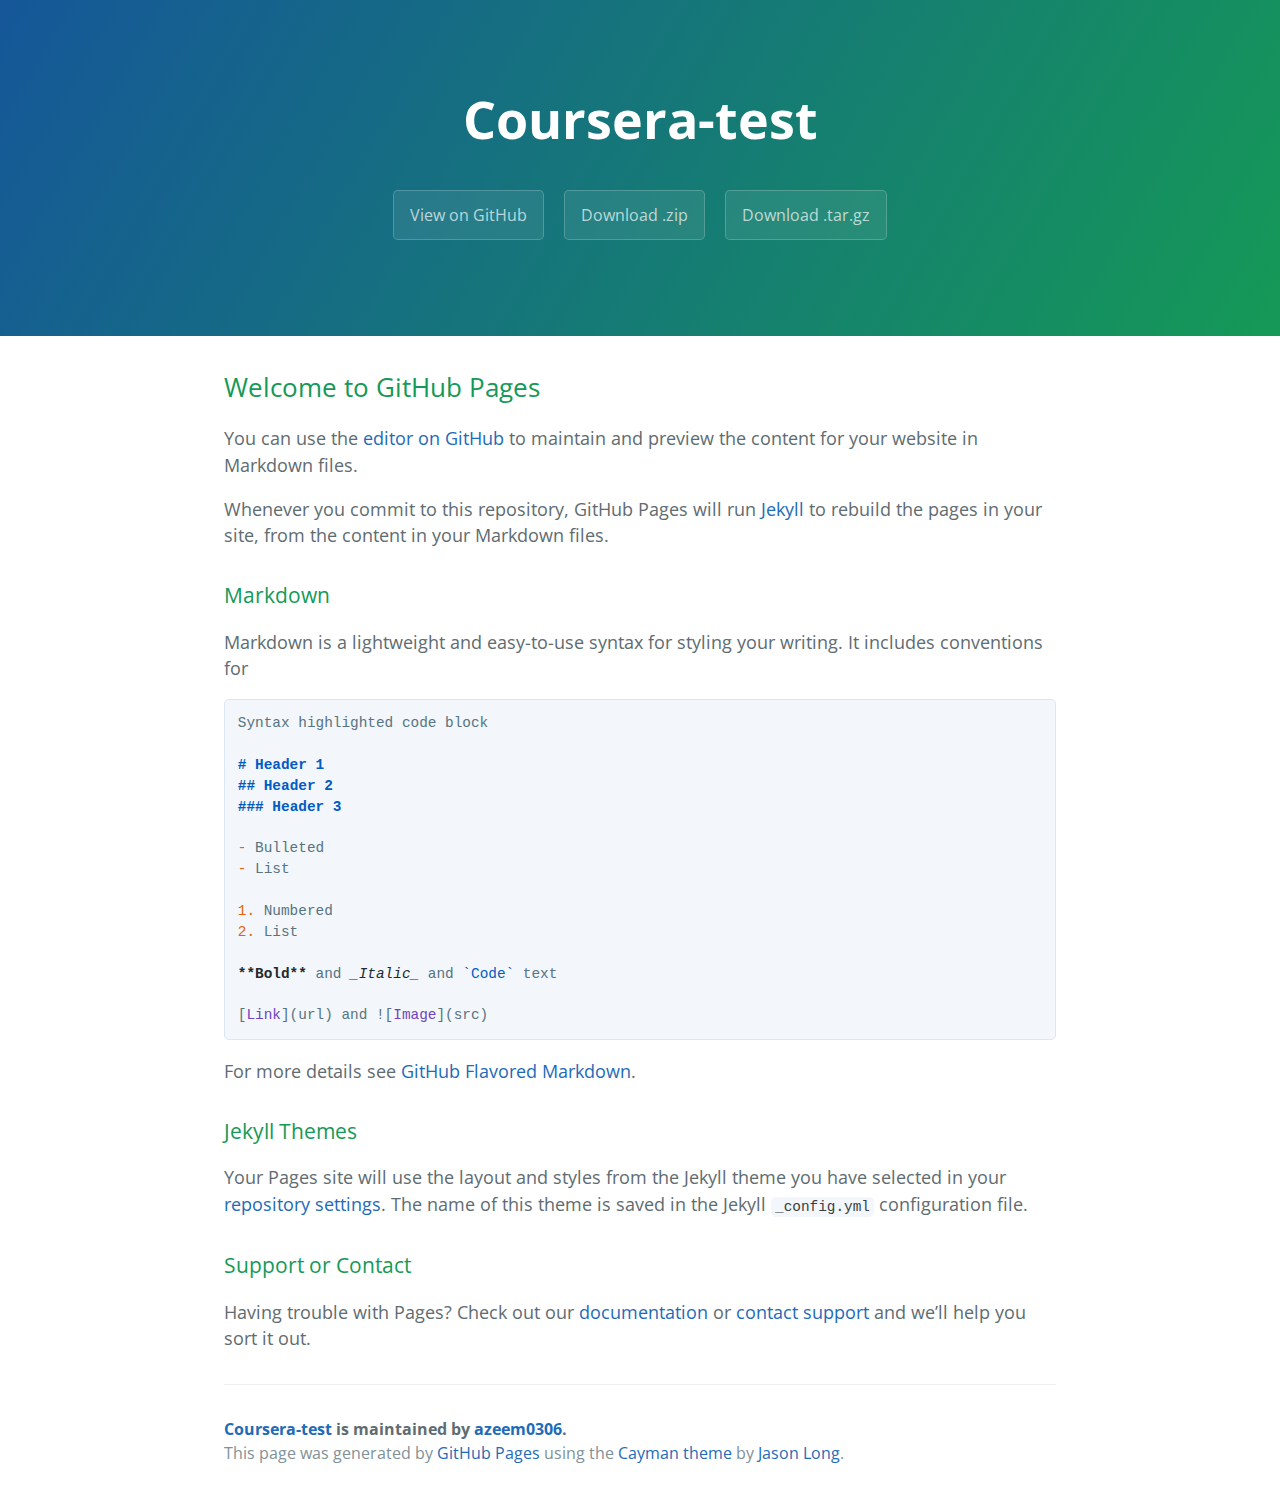
<file: index.html>
<!DOCTYPE html>
<html lang="en-us">
  <head>
    <meta charset="UTF-8">
    <title>Coursera-test by azeem0306</title>
    <meta name="viewport" content="width=device-width, initial-scale=1">
    <link rel="stylesheet" type="text/css" href="stylesheets/normalize.css" media="screen">
    <link href='https://fonts.googleapis.com/css?family=Open+Sans:400,700' rel='stylesheet' type='text/css'>
    <link rel="stylesheet" type="text/css" href="stylesheets/stylesheet.css" media="screen">
    <link rel="stylesheet" type="text/css" href="stylesheets/github-light.css" media="screen">
  </head>
  <body>
    <section class="page-header">
      <h1 class="project-name">Coursera-test</h1>
      <h2 class="project-tagline"></h2>
      <a href="https://github.com/azeem0306/coursera-test" class="btn">View on GitHub</a>
      <a href="https://github.com/azeem0306/coursera-test/zipball/master" class="btn">Download .zip</a>
      <a href="https://github.com/azeem0306/coursera-test/tarball/master" class="btn">Download .tar.gz</a>
    </section>

    <section class="main-content">
      <h2>
<a id="welcome-to-github-pages" class="anchor" href="#welcome-to-github-pages" aria-hidden="true"><span aria-hidden="true" class="octicon octicon-link"></span></a>Welcome to GitHub Pages</h2>
<p>You can use the <a href="https://github.com/azeem0306/coursera-test/edit/master/README.md">editor on GitHub</a> to maintain and preview the content for your website in Markdown files.</p>
<p>Whenever you commit to this repository, GitHub Pages will run <a href="https://jekyllrb.com/">Jekyll</a> to rebuild the pages in your site, from the content in your Markdown files.</p>
<h3>
<a id="markdown" class="anchor" href="#markdown" aria-hidden="true"><span aria-hidden="true" class="octicon octicon-link"></span></a>Markdown</h3>
<p>Markdown is a lightweight and easy-to-use syntax for styling your writing. It includes conventions for</p>
<div class="highlight highlight-source-gfm"><pre>Syntax highlighted code block

<span class="pl-mh"><span class="pl-mh">#</span><span class="pl-mh"> </span>Header 1</span>
<span class="pl-mh"><span class="pl-mh">##</span><span class="pl-mh"> </span>Header 2</span>
<span class="pl-mh"><span class="pl-mh">###</span><span class="pl-mh"> </span>Header 3</span>

<span class="pl-v">-</span> Bulleted
<span class="pl-v">-</span> List

<span class="pl-v">1.</span> Numbered
<span class="pl-v">2.</span> List

<span class="pl-mb">**Bold**</span> and <span class="pl-mi">_Italic_</span> and <span class="pl-c1">`Code`</span> text

[<span class="pl-e">Link</span>](url) and ![<span class="pl-e">Image</span>](src)</pre></div>
<p>For more details see <a href="https://guides.github.com/features/mastering-markdown/">GitHub Flavored Markdown</a>.</p>
<h3>
<a id="jekyll-themes" class="anchor" href="#jekyll-themes" aria-hidden="true"><span aria-hidden="true" class="octicon octicon-link"></span></a>Jekyll Themes</h3>
<p>Your Pages site will use the layout and styles from the Jekyll theme you have selected in your <a href="https://github.com/azeem0306/coursera-test/settings">repository settings</a>. The name of this theme is saved in the Jekyll <code>_config.yml</code> configuration file.</p>
<h3>
<a id="support-or-contact" class="anchor" href="#support-or-contact" aria-hidden="true"><span aria-hidden="true" class="octicon octicon-link"></span></a>Support or Contact</h3>
<p>Having trouble with Pages? Check out our <a href="https://help.github.com/categories/github-pages-basics/">documentation</a> or <a href="https://github.com/contact">contact support</a> and we’ll help you sort it out.</p>

      <footer class="site-footer">
        <span class="site-footer-owner"><a href="https://github.com/azeem0306/coursera-test">Coursera-test</a> is maintained by <a href="https://github.com/azeem0306">azeem0306</a>.</span>

        <span class="site-footer-credits">This page was generated by <a href="https://pages.github.com">GitHub Pages</a> using the <a href="https://github.com/jasonlong/cayman-theme">Cayman theme</a> by <a href="https://twitter.com/jasonlong">Jason Long</a>.</span>
      </footer>

    </section>

  
  </body>
</html>
</file>
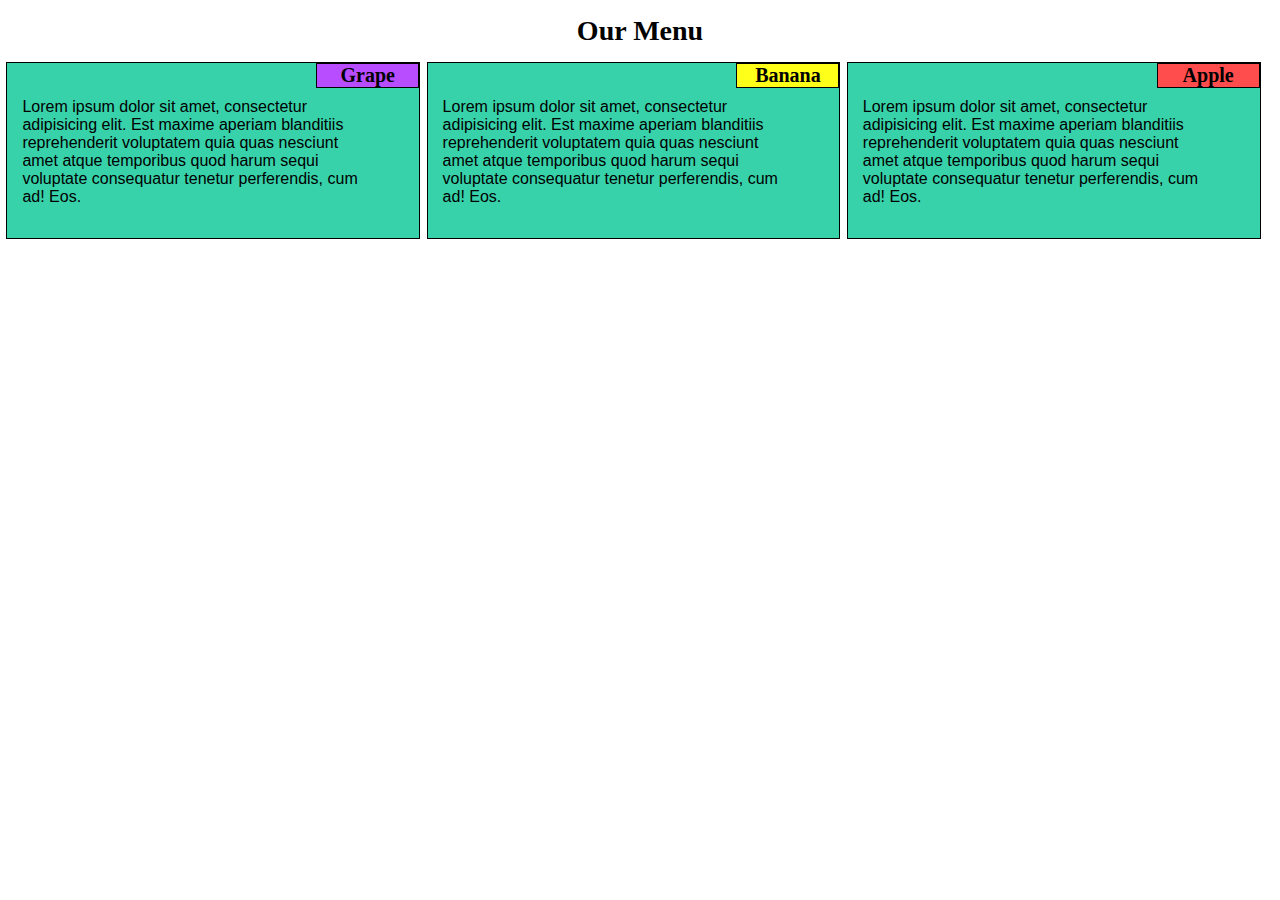
<file: mod2-assignments/index.html>
<!DOCTYPE html>
<html>
<head>
	<meta charset="utf-8">
	<meta name="viewport" content="width=device-width, initial-scale=1">
	<title>Assignment Solution for Module 2</title>
	<link rel="stylesheet" type="text/css" href="css/style.css">
</head>
<body>
<h1>Our Menu</h1>
<div class="row">
  <div class="col-lg-4 col-md-6 section"><h3 id="title1" class="section-title">Grape</h3><p>Lorem ipsum dolor sit amet, consectetur adipisicing elit. Est maxime aperiam blanditiis reprehenderit voluptatem quia quas nesciunt amet atque temporibus quod harum sequi voluptate consequatur tenetur perferendis, cum ad! Eos.</p></div>
  <div class="col-lg-4 col-md-6 section"><h3 id="title2" class="section-title">Banana</h3><p>Lorem ipsum dolor sit amet, consectetur adipisicing elit. Est maxime aperiam blanditiis reprehenderit voluptatem quia quas nesciunt amet atque temporibus quod harum sequi voluptate consequatur tenetur perferendis, cum ad! Eos.</p></div>
  <div class="col-lg-4 col-md-12 section"><h3 id="title3" class="section-title">Apple</h3><p>Lorem ipsum dolor sit amet, consectetur adipisicing elit. Est maxime aperiam blanditiis reprehenderit voluptatem quia quas nesciunt amet atque temporibus quod harum sequi voluptate consequatur tenetur perferendis, cum ad! Eos.</p></div>
</div>
</body>
</html>
</file>
<file: stylesheets/stylesheet.css>
* {
  box-sizing: border-box; }

body {
  padding: 0;
  margin: 0;
  font-family: "Open Sans", "Helvetica Neue", Helvetica, Arial, sans-serif;
  font-size: 16px;
  line-height: 1.5;
  color: #606c71; }

a {
  color: #1e6bb8;
  text-decoration: none; }
  a:hover {
    text-decoration: underline; }

.btn {
  display: inline-block;
  margin-bottom: 1rem;
  color: rgba(255, 255, 255, 0.7);
  background-color: rgba(255, 255, 255, 0.08);
  border-color: rgba(255, 255, 255, 0.2);
  border-style: solid;
  border-width: 1px;
  border-radius: 0.3rem;
  transition: color 0.2s, background-color 0.2s, border-color 0.2s; }
  .btn + .btn {
    margin-left: 1rem; }

.btn:hover {
  color: rgba(255, 255, 255, 0.8);
  text-decoration: none;
  background-color: rgba(255, 255, 255, 0.2);
  border-color: rgba(255, 255, 255, 0.3); }

@media screen and (min-width: 64em) {
  .btn {
    padding: 0.75rem 1rem; } }

@media screen and (min-width: 42em) and (max-width: 64em) {
  .btn {
    padding: 0.6rem 0.9rem;
    font-size: 0.9rem; } }

@media screen and (max-width: 42em) {
  .btn {
    display: block;
    width: 100%;
    padding: 0.75rem;
    font-size: 0.9rem; }
    .btn + .btn {
      margin-top: 1rem;
      margin-left: 0; } }

.page-header {
  color: #fff;
  text-align: center;
  background-color: #159957;
  background-image: linear-gradient(120deg, #155799, #159957); }

@media screen and (min-width: 64em) {
  .page-header {
    padding: 5rem 6rem; } }

@media screen and (min-width: 42em) and (max-width: 64em) {
  .page-header {
    padding: 3rem 4rem; } }

@media screen and (max-width: 42em) {
  .page-header {
    padding: 2rem 1rem; } }

.project-name {
  margin-top: 0;
  margin-bottom: 0.1rem; }

@media screen and (min-width: 64em) {
  .project-name {
    font-size: 3.25rem; } }

@media screen and (min-width: 42em) and (max-width: 64em) {
  .project-name {
    font-size: 2.25rem; } }

@media screen and (max-width: 42em) {
  .project-name {
    font-size: 1.75rem; } }

.project-tagline {
  margin-bottom: 2rem;
  font-weight: normal;
  opacity: 0.7; }

@media screen and (min-width: 64em) {
  .project-tagline {
    font-size: 1.25rem; } }

@media screen and (min-width: 42em) and (max-width: 64em) {
  .project-tagline {
    font-size: 1.15rem; } }

@media screen and (max-width: 42em) {
  .project-tagline {
    font-size: 1rem; } }

.main-content :first-child {
  margin-top: 0; }
.main-content img {
  max-width: 100%; }
.main-content h1, .main-content h2, .main-content h3, .main-content h4, .main-content h5, .main-content h6 {
  margin-top: 2rem;
  margin-bottom: 1rem;
  font-weight: normal;
  color: #159957; }
.main-content p {
  margin-bottom: 1em; }
.main-content code {
  padding: 2px 4px;
  font-family: Consolas, "Liberation Mono", Menlo, Courier, monospace;
  font-size: 0.9rem;
  color: #383e41;
  background-color: #f3f6fa;
  border-radius: 0.3rem; }
.main-content pre {
  padding: 0.8rem;
  margin-top: 0;
  margin-bottom: 1rem;
  font: 1rem Consolas, "Liberation Mono", Menlo, Courier, monospace;
  color: #567482;
  word-wrap: normal;
  background-color: #f3f6fa;
  border: solid 1px #dce6f0;
  border-radius: 0.3rem; }
  .main-content pre > code {
    padding: 0;
    margin: 0;
    font-size: 0.9rem;
    color: #567482;
    word-break: normal;
    white-space: pre;
    background: transparent;
    border: 0; }
.main-content .highlight {
  margin-bottom: 1rem; }
  .main-content .highlight pre {
    margin-bottom: 0;
    word-break: normal; }
.main-content .highlight pre, .main-content pre {
  padding: 0.8rem;
  overflow: auto;
  font-size: 0.9rem;
  line-height: 1.45;
  border-radius: 0.3rem; }
.main-content pre code, .main-content pre tt {
  display: inline;
  max-width: initial;
  padding: 0;
  margin: 0;
  overflow: initial;
  line-height: inherit;
  word-wrap: normal;
  background-color: transparent;
  border: 0; }
  .main-content pre code:before, .main-content pre code:after, .main-content pre tt:before, .main-content pre tt:after {
    content: normal; }
.main-content ul, .main-content ol {
  margin-top: 0; }
.main-content blockquote {
  padding: 0 1rem;
  margin-left: 0;
  color: #819198;
  border-left: 0.3rem solid #dce6f0; }
  .main-content blockquote > :first-child {
    margin-top: 0; }
  .main-content blockquote > :last-child {
    margin-bottom: 0; }
.main-content table {
  display: block;
  width: 100%;
  overflow: auto;
  word-break: normal;
  word-break: keep-all; }
  .main-content table th {
    font-weight: bold; }
  .main-content table th, .main-content table td {
    padding: 0.5rem 1rem;
    border: 1px solid #e9ebec; }
.main-content dl {
  padding: 0; }
  .main-content dl dt {
    padding: 0;
    margin-top: 1rem;
    font-size: 1rem;
    font-weight: bold; }
  .main-content dl dd {
    padding: 0;
    margin-bottom: 1rem; }
.main-content hr {
  height: 2px;
  padding: 0;
  margin: 1rem 0;
  background-color: #eff0f1;
  border: 0; }

@media screen and (min-width: 64em) {
  .main-content {
    max-width: 64rem;
    padding: 2rem 6rem;
    margin: 0 auto;
    font-size: 1.1rem; } }

@media screen and (min-width: 42em) and (max-width: 64em) {
  .main-content {
    padding: 2rem 4rem;
    font-size: 1.1rem; } }

@media screen and (max-width: 42em) {
  .main-content {
    padding: 2rem 1rem;
    font-size: 1rem; } }

.site-footer {
  padding-top: 2rem;
  margin-top: 2rem;
  border-top: solid 1px #eff0f1; }

.site-footer-owner {
  display: block;
  font-weight: bold; }

.site-footer-credits {
  color: #819198; }

@media screen and (min-width: 64em) {
  .site-footer {
    font-size: 1rem; } }

@media screen and (min-width: 42em) and (max-width: 64em) {
  .site-footer {
    font-size: 1rem; } }

@media screen and (max-width: 42em) {
  .site-footer {
    font-size: 0.9rem; } }
</file>
<file: stylesheets/github-light.css>
/*!
 * GitHub Light v0.4.1
 * Copyright (c) 2012 - 2017 GitHub, Inc.
 * Licensed under MIT (https://github.com/primer/github-syntax-theme-generator/blob/master/LICENSE)
 */

.pl-c /* comment, punctuation.definition.comment, string.comment */ {
  color: #6a737d;
}

.pl-c1 /* constant, entity.name.constant, variable.other.constant, variable.language, support, meta.property-name, support.constant, support.variable, meta.module-reference, markup.raw, meta.diff.header, meta.output */,
.pl-s .pl-v /* string variable */ {
  color: #005cc5;
}

.pl-e /* entity */,
.pl-en /* entity.name */ {
  color: #6f42c1;
}

.pl-smi /* variable.parameter.function, storage.modifier.package, storage.modifier.import, storage.type.java, variable.other */,
.pl-s .pl-s1 /* string source */ {
  color: #24292e;
}

.pl-ent /* entity.name.tag, markup.quote */ {
  color: #22863a;
}

.pl-k /* keyword, storage, storage.type */ {
  color: #d73a49;
}

.pl-s /* string */,
.pl-pds /* punctuation.definition.string, source.regexp, string.regexp.character-class */,
.pl-s .pl-pse .pl-s1 /* string punctuation.section.embedded source */,
.pl-sr /* string.regexp */,
.pl-sr .pl-cce /* string.regexp constant.character.escape */,
.pl-sr .pl-sre /* string.regexp source.ruby.embedded */,
.pl-sr .pl-sra /* string.regexp string.regexp.arbitrary-repitition */ {
  color: #032f62;
}

.pl-v /* variable */,
.pl-smw /* sublimelinter.mark.warning */ {
  color: #e36209;
}

.pl-bu /* invalid.broken, invalid.deprecated, invalid.unimplemented, message.error, brackethighlighter.unmatched, sublimelinter.mark.error */ {
  color: #b31d28;
}

.pl-ii /* invalid.illegal */ {
  color: #fafbfc;
  background-color: #b31d28;
}

.pl-c2 /* carriage-return */ {
  color: #fafbfc;
  background-color: #d73a49;
}

.pl-c2::before /* carriage-return */ {
  content: "^M";
}

.pl-sr .pl-cce /* string.regexp constant.character.escape */ {
  font-weight: bold;
  color: #22863a;
}

.pl-ml /* markup.list */ {
  color: #735c0f;
}

.pl-mh /* markup.heading */,
.pl-mh .pl-en /* markup.heading entity.name */,
.pl-ms /* meta.separator */ {
  font-weight: bold;
  color: #005cc5;
}

.pl-mi /* markup.italic */ {
  font-style: italic;
  color: #24292e;
}

.pl-mb /* markup.bold */ {
  font-weight: bold;
  color: #24292e;
}

.pl-md /* markup.deleted, meta.diff.header.from-file, punctuation.definition.deleted */ {
  color: #b31d28;
  background-color: #ffeef0;
}

.pl-mi1 /* markup.inserted, meta.diff.header.to-file, punctuation.definition.inserted */ {
  color: #22863a;
  background-color: #f0fff4;
}

.pl-mc /* markup.changed, punctuation.definition.changed */ {
  color: #e36209;
  background-color: #ffebda;
}

.pl-mi2 /* markup.ignored, markup.untracked */ {
  color: #f6f8fa;
  background-color: #005cc5;
}

.pl-mdr /* meta.diff.range */ {
  font-weight: bold;
  color: #6f42c1;
}

.pl-ba /* brackethighlighter.tag, brackethighlighter.curly, brackethighlighter.round, brackethighlighter.square, brackethighlighter.angle, brackethighlighter.quote */ {
  color: #586069;
}

.pl-sg /* sublimelinter.gutter-mark */ {
  color: #959da5;
}

.pl-corl /* constant.other.reference.link, string.other.link */ {
  text-decoration: underline;
  color: #032f62;
}
</file>
<file: mod2-assignments/css/style.css>
/********** Base styles **********/
* {
  box-sizing: border-box;
  margin: 0;
  padding: 0;
}
h1 {
  margin-top: 15px;
  margin-bottom: 15px;
  text-align: center;
  font-size: 175%;
}

p {
  clear: both;
  background-color: #38d2aa;
  width: 90%;
  height: 200px;
  margin-right: 5px;
  margin-left: 5px;
  padding: 10px;
  font-family: Helvetica;
}

/******Styles for each section******/
.section {
	background-color: #38d2aa;
	border: 1px solid black;
	margin-left: 0.5%;
    margin-right: 0.5%
    margin-top: 10px;
    margin-bottom: 10px;
}

/******Styles for each section title******/
.section-title {
  border: 1px solid black;
  width: 25%;
  margin-top: 0px;
  position: relative;
  right: -75%;
  font-size: 1.25em;
  text-align: center;
}

#title1 {
	background-color: #b84dff;
}
#title2 {
	background-color: #ffff1a;
}
#title3 {
	background-color: #ff4d4d;
}


/* Setting the row. */
.row {
  width: 100%;
}

/********** Large devices only **********/
@media (min-width: 992px) {
  .col-lg-1, .col-lg-2, .col-lg-3, .col-lg-4, .col-lg-5, .col-lg-6, .col-lg-7, .col-lg-8, .col-lg-9, .col-lg-10, .col-lg-11, .col-lg-12 {
    float: left;
    

  }
  .col-lg-1 {
    width: 7.33%;
  }
  .col-lg-2 {
    width: 15.66%;
  }
  .col-lg-3 {
    width: 24%;
  }
  .col-lg-4 {
    width: 32.33%;
  }
  .col-lg-5 {
    width: 40.66%;
  }
  .col-lg-6 {
    width: 49%;
  }
  .col-lg-7 {
    width: 57.33%;
  }
  .col-lg-8 {
    width: 66.66%;
  }
  .col-lg-9 {
    width: 74.99%;
  }
  .col-lg-10 {
    width: 83.33%;
  }
  .col-lg-11 {
    width: 91.66%;
  }
  .col-lg-12 {
    width: 98%;
  }
  p {
  	height: 150px;
  }
}

/********** Medium devices only **********/
@media (min-width: 768px) and (max-width: 991px) {
  .col-md-1, .col-md-2, .col-md-3, .col-md-4, .col-md-5, .col-md-6, .col-md-7, .col-md-8, .col-md-9, .col-md-10, .col-md-11, .col-md-12 {
    float: left;
  }
  .col-md-1 {
    width: 7.33%;
  }
  .col-md-2 {
    width: 15.66%;
  }
  .col-md-3 {
    width: 24%;
  }
  .col-md-4 {
    width: 32.33%;
  }
  .col-md-5 {
    width: 40.66%;
  }
  .col-md-6 {
    width: 49%;
  }
  .col-md-7 {
    width: 57.33%;
  }
  .col-md-8 {
    width: 65.66%;
  }
  .col-md-9 {
    width: 73.99%;
  }
  .col-md-10 {
    width: 82.33%;
  }
  .col-md-11 {
    width: 90.66%;
  }
  .col-md-12 {
    width: 98.5%;
  }
  .col-md-12 > p {
  	width: 95%;
  }
  .col-md-12 > h3 {
  	width: 10%;
  	right: -90%;
  }
  p {
  	height: 150px;
  }
}
</file>
